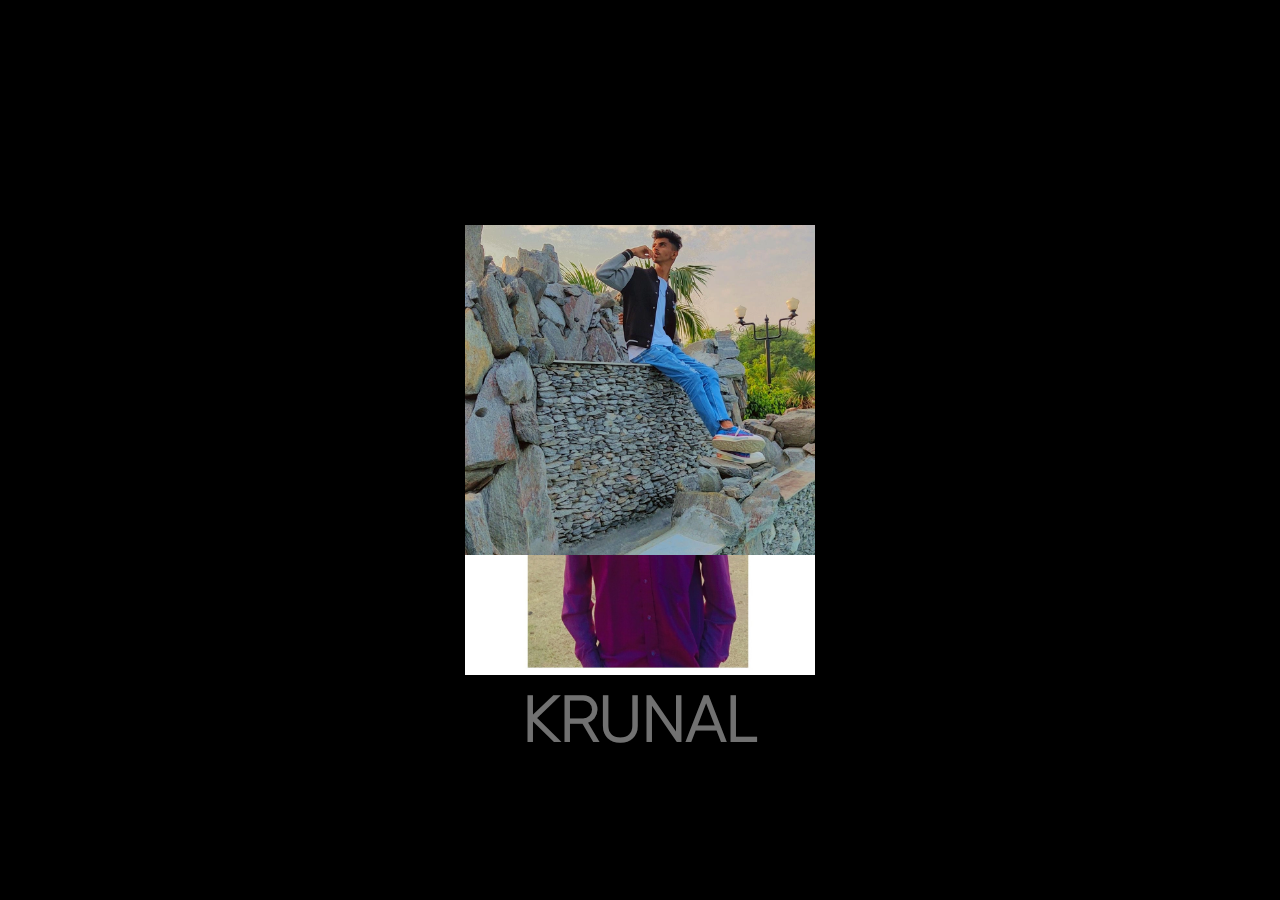
<file: 03-GSAP-TIMELINE/index.html>
<!DOCTYPE html>
<html lang="en">

<head>
    <meta charset="UTF-8">
    <meta name="viewport" content="width=device-width, initial-scale=1.0">
    <title>03 | GSAP</title>
    <link rel="stylesheet" href="style.css">
</head>

<body>
    <div class="main">
        <div class="animation-page">
            <div class="timeline">
                <div class="card card1 ">
                    <img id="img1" src="assets/photos/01.webp" alt="">
                </div>
                <div class="card card2">
                    <img id="img2" src="assets/photos/02.webp" alt="">
                </div>
                <div class="card card3">
                    <img id="img3" src="assets/photos/03.jpeg" alt="">
                </div>
                <div class="card card4">
                    <img id="img4" src="assets/photos/04.jpg" alt="">
                </div>
            </div>
            <h1><span>K</span><span>R</span><span>U</span><span>N</span><span>A</span><span>L</span> </h1>
            <p>One of the emerging creative minds in web design, crafting smooth, scroll-powered digital experiences
                that
                blend design and technology.</p>
        </div>

        <div class="main-page">
            <div class="bg">
                <video autoplay muted loop src="assets/video/darkcinematicbackground_SsPilBQs.mp4"></video>
                <div class="overlay">
                    <nav>
                        <a href="#">HOME</a>
                        <a href="#">JOURNEY</a>
                        <a href="#">ABOUT</a>
                        <a target="_blank" href="https://krunal-this-side.vercel.app/">THE KRUNAL FOUNDATION</a>
                        <a href="#">GALLERY</a>
                        <a href="#">PRESS</a>
                        <a href="#">CONTACT</a>
                    </nav>

                    <div class="text">
                        <div class="one">
                            <h1>KW</h1>
                        </div>
                        <div class="two">
                            <h1>THE LIFE</h1>
                        </div>
                        <div class="three">
                            <h1>OF</h1>
                        </div>
                        <div class="four">
                            <h1>KRUNAL</h1>
                            <button id="btn">Reapeat ()</button>
                            <h1>WAGHELA</h1>
                        </div>
                    </div>
                </div>
            </div>
        </div>
    </div>


    <script src="https://cdn.jsdelivr.net/npm/gsap@3.13.0/dist/gsap.min.js"></script>
    <script src="script.js"></script>
</body>

</html>
</file>
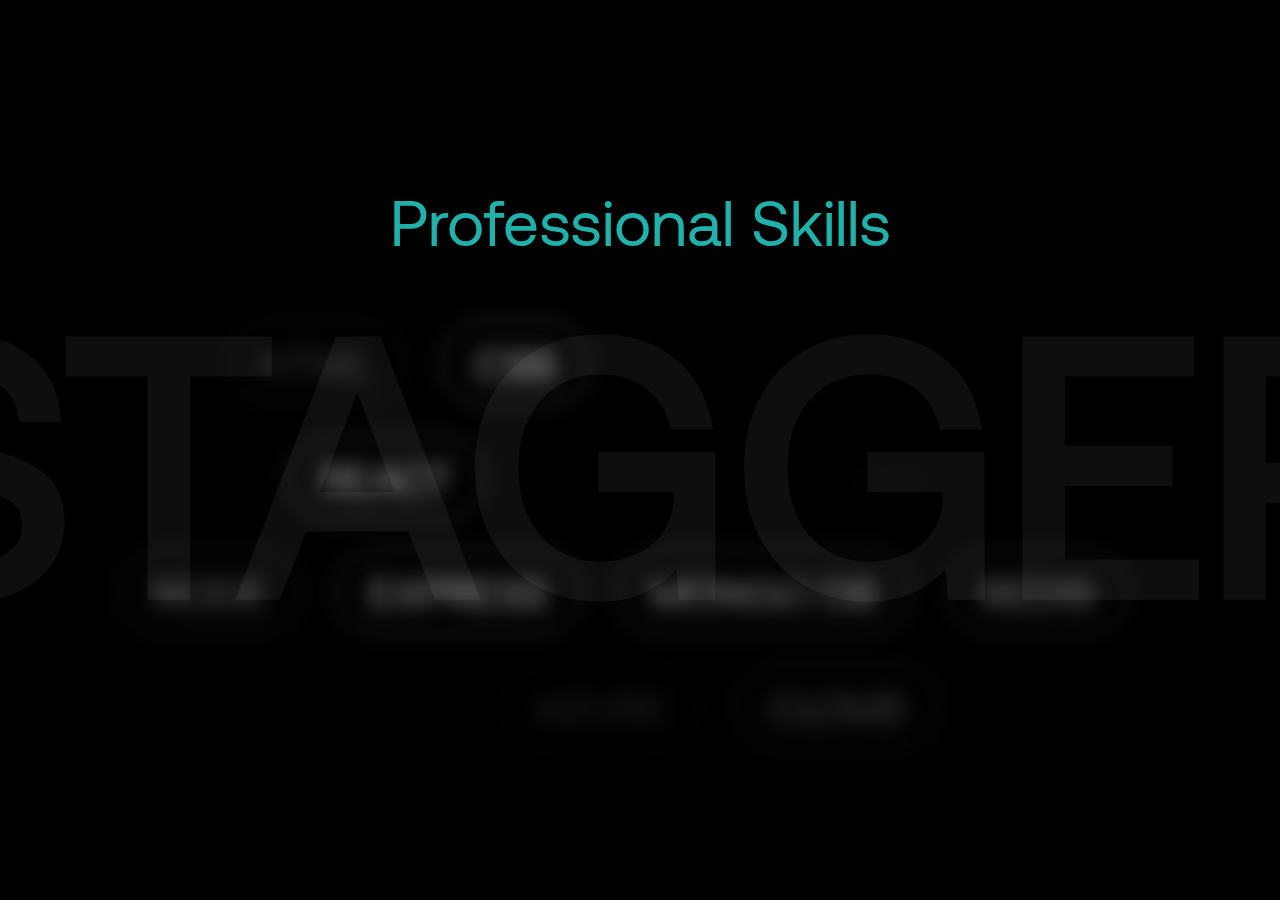
<file: 04-GSAP-STAGGER/index.html>
<!DOCTYPE html>
<html lang="en">

<head>
    <meta charset="UTF-8">
    <meta name="viewport" content="width=device-width, initial-scale=1.0">
    <title>04 - GSAP Stagger Animation</title>
    <link rel="stylesheet" href="style.css">
</head>

<body>
    <div class="main">
        <h1>STAGGER</h1>
        <div class="container">
            <div class="skills">
                <h1>Professional Skills</h1>
                <button class="txt">HTML</button>
                <button class="txt">CSS</button>
                <button class="txt">TAILWIND</button>
                <button class="txt">JS</button>
                <br>
                <button class="txt">REACT</button>
                <button class="txt">ANGULAR</button>
                <button class="txt">VUE</button>
                <br>
                <button class="txt">NODE</button>
                <button class="txt">EXPRESS</button>
                <button class="txt">MONGO DB</button>
                <button class="txt">REDIS</button>
                <br>
                <button class="txt">AWS</button>
                <button class="txt">AZURE</button>
                <button class="txt">CLOUD</button>

            </div>
        </div>
    </div>
    <script src="https://cdn.jsdelivr.net/npm/gsap@3.13.0/dist/gsap.min.js"></script>
    <script src="script.js"></script>
</body>

</html>
</file>
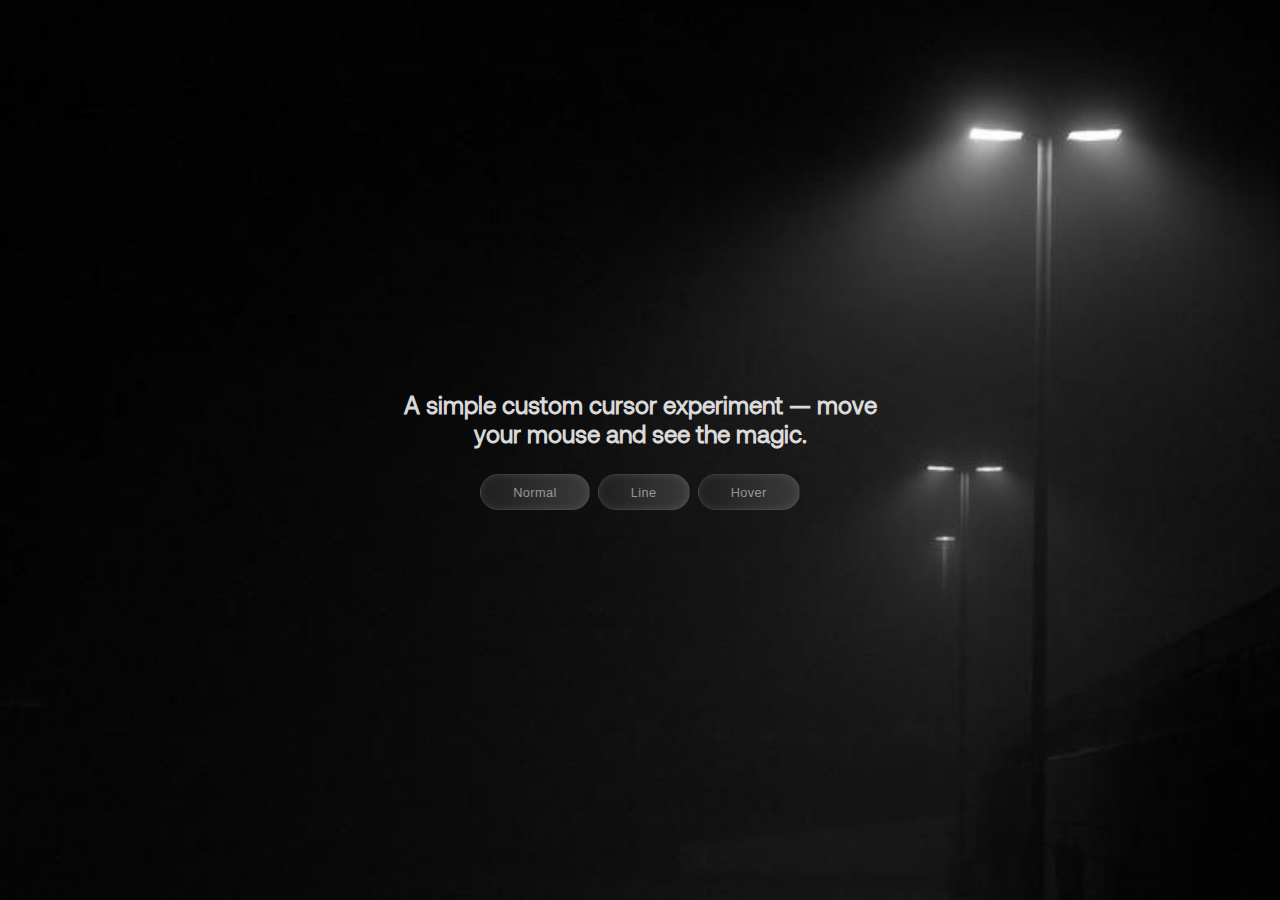
<file: 10-DOM-FUN/index.html>
<!DOCTYPE html>
<html lang="en">

<head>
    <meta charset="UTF-8">
    <meta name="viewport" content="width=device-width, initial-scale=1.0">
    <title>Cursor Experiment — Move Your Mouse and See the Magic</title>
    <link rel="stylesheet" href="style.css">
</head>

<body>

    <div id="main">
        <h1>A simple custom cursor experiment — move <br>your mouse and see the magic.</h1>
        <div class="buttons">
            <a href="normal-cursor.html">
                <button class="btn">Normal</button>
            </a>
            <a href="line-cursor.html">
                <button class="btn">Line</button>
            </a>
            <a href="hover.html">
                <button class="btn">Hover</button>
            </a>
        </div>
    </div>

    <script src="script.js"></script>
</body>

</html>
</file>
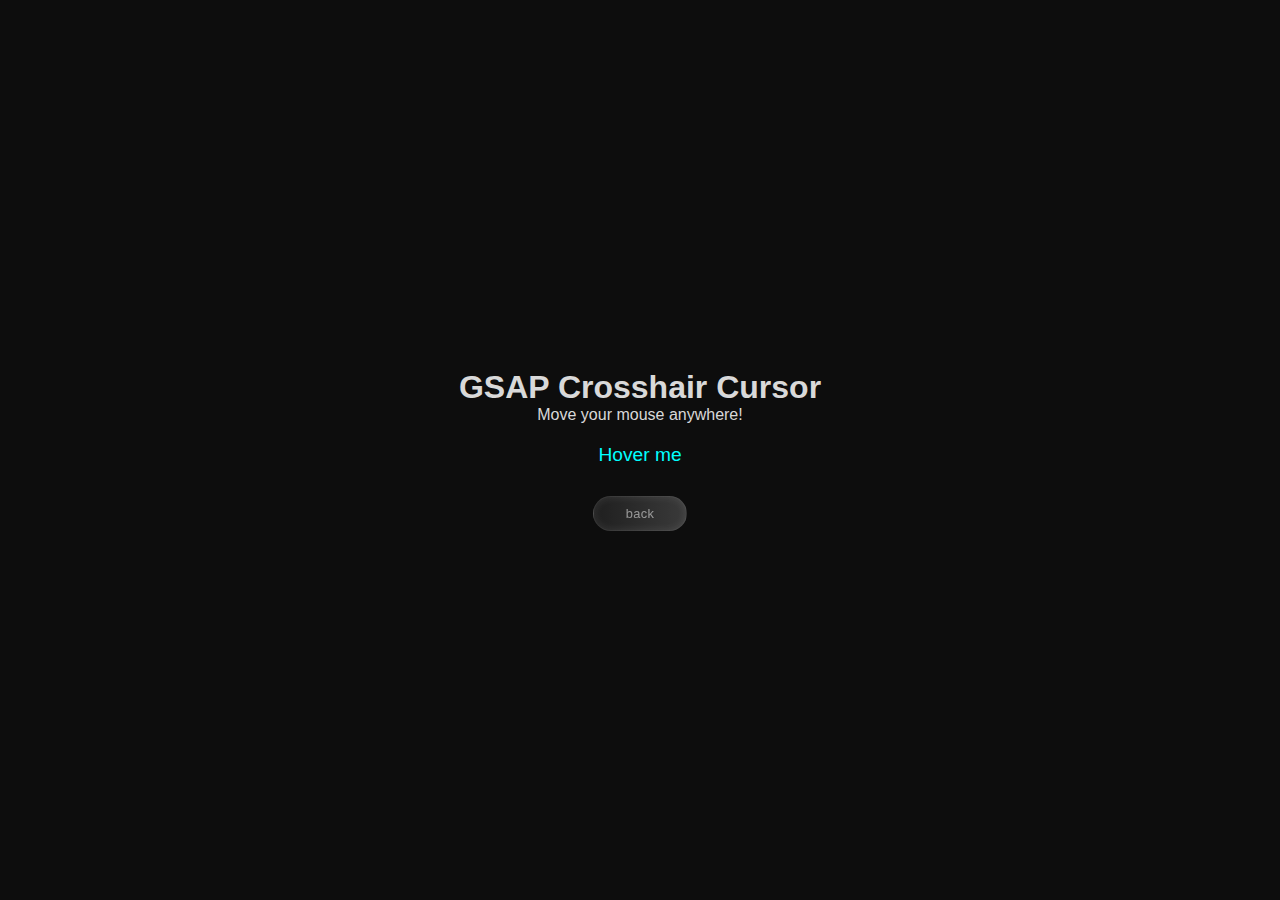
<file: 10-DOM-FUN/hover.html>
<!DOCTYPE html>
<html lang="en">

<head>
    <meta charset="UTF-8">
    <meta name="viewport" content="width=device-width, initial-scale=1.0">
    <title>Smooth GSAP Crosshair</title>
    <link rel="stylesheet" href="hover.css">
</head>

<body>

    <div class="container">
        <h1>GSAP Crosshair Cursor</h1>
        <p>Move your mouse anywhere!</p>
        <a href="#">Hover me</a>
    </div>
    <div>
        <a href="index.html">
            <button class="btn">back</button>
        </a>
    </div>

    <!-- Crosshair -->
    <div id="crosshair">
        <svg>
            <defs>
                <filter id="filter-noise-x">
                    <feTurbulence type="fractalNoise" baseFrequency="0.000001" numOctaves="1" id="filterX" />
                    <feDisplacementMap in="SourceGraphic" scale="40" />
                </filter>
                <filter id="filter-noise-y">
                    <feTurbulence type="fractalNoise" baseFrequency="0.000001" numOctaves="1" id="filterY" />
                    <feDisplacementMap in="SourceGraphic" scale="40" />
                </filter>
            </defs>
        </svg>

        <div class="line-horizontal"></div>
        <div class="line-vertical"></div>


    </div>



    <script src="https://cdnjs.cloudflare.com/ajax/libs/gsap/3.12.5/gsap.min.js"></script>
    <script src="hover.js"></script>
</body>

</html>
</file>
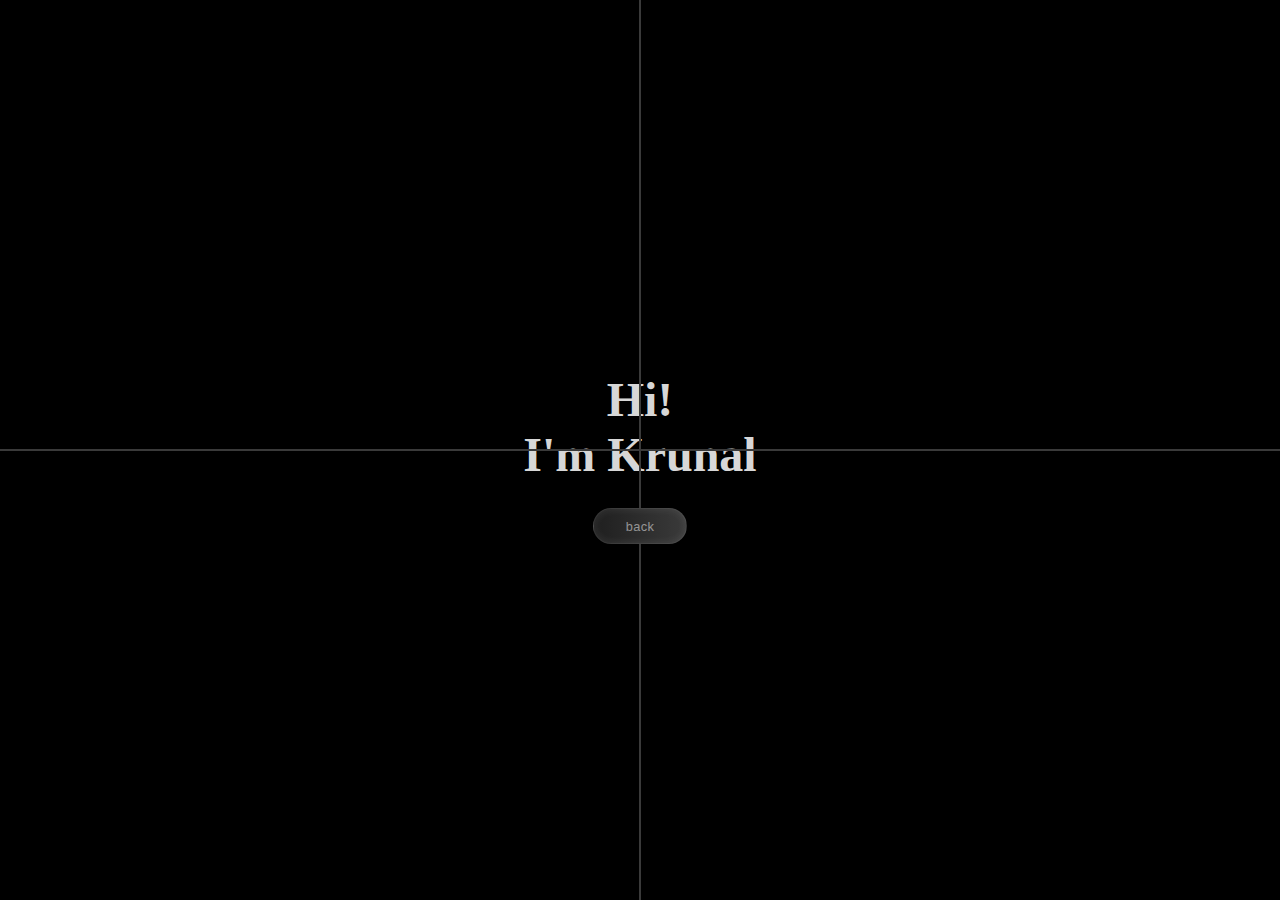
<file: 10-DOM-FUN/line-cursor.html>
<!DOCTYPE html>
<html lang="en">

<head>
    <meta charset="UTF-8">
    <meta name="viewport" content="width=device-width, initial-scale=1.0">
    <title>Welcome to — the Subtle Cursor Lines</title>
    <link rel="stylesheet" href="style.css">
</head>

<body>

    <div class="main">
        <div class="line-x"></div>
        <div class="line-y"></div>
        <h1 class="heading">Hi! <br> I'm Krunal</h1>
        <a href="index.html">
            <button class="btn">back</button>
        </a>
    </div>

    <script src="script.js"></script>
</body>

</html>
</file>
<file: 03-GSAP-TIMELINE/style.css>
@font-face {
    font-family: pp;
    src: url(assets/fonts/Urbanist-Regular.ttf);
}

@font-face {
    font-family: gilroy;
    src: url(assets/fonts/Gilroy-Light.otf);
}

@font-face {
    font-family: pp-bold;
    src: url(assets/fonts/pp-bold.ttf);
}

* {
    margin: 0;
    padding: 0;
    box-sizing: border-box;
    font-family: gilroy;
}

html,
body {
    height: 100%;
    width: 100%;
}

body::-webkit-scrollbar {
    display: none;
}

.main {
    width: 100%;
    height: 100%;
}

.animation-page {
    width: 100%;
    height: 100%;
    justify-content: center;
    align-items: center;
    flex-direction: column;
    position: absolute;
    z-index: 999;
    display: flex;
    color: white;
    background: black;
}

.timeline {
    position: relative;
    justify-content: center;
    align-items: center;
    flex-direction: column;
    display: flex;
}

.timeline .card {
    height: 450px;
    width: 350px;
    position: absolute;
}

.timeline .card1 {
    z-index: 4;
}

.timeline .card2 {
    z-index: 3;
}

.timeline .card3 {
    z-index: 2;
}

.timeline .card4 {
    z-index: 1;
}

.timeline .card #img1 {
    z-index: 99;
}

.timeline .card #img2 {
    z-index: 98;
}

.timeline .card #img3 {
    z-index: 97;
}

.timeline .card #img4 {
    z-index: 96;
}

.animation-page h1 {
    position: absolute;
    bottom: 16%;
    z-index: 55;
    font-size: 4rem;
}

.timeline .card img {
    width: 100%;
    height: 100%;
    object-fit: cover;
}

p {
    position: absolute;
    bottom: 5%;
    text-align: center;
    margin-top: 1.5rem;
    overflow: hidden;
    width: 30%;
}

.main-page {
    width: 100%;
    height: 100%;
    position: relative;
    overflow: hidden;
}

.main-page video {
    width: 100%;
    height: 100vh;
    object-fit: cover;
}

.main-page .overlay {
    width: 100%;
    height: 100%;
    left: 0;
    top: 0;
    position: absolute;
    mix-blend-mode: screen;
    background-color: rgb(255, 255, 255);
    z-index: 1;
}

.main-page nav {
    width: 100%;
    height: 40px;
    justify-content: space-between;
    padding: 0 1rem;
    align-items: center;
    border-bottom: 1.3px solid black;
    background-color: rgb(255, 255, 255);
    display: flex;
    z-index: 2;
    position: relative;
}

.main-page .overlay a {
    font-weight: 600;
    font-family: pp;
    color: black;
    text-decoration: none;
}

.main-page .text {
    flex-direction: column;
    margin-bottom: 1rem;
    height: 94.5%;
    align-items: center;
    font-family: pp;
    width: 100%;
    display: flex;
    z-index: 2;
}

.main-page .text .one {
    font-size: .4rem;
    height: 10rem;
    width: 100%;
    justify-content: center;
    align-items: center;
    display: flex;
}

.main-page .text .two,
.main-page .text .three,
.main-page .text .four {
    font-size: 4rem;
    height: 17rem;
    width: 100%;
    justify-content: center;
    border-bottom: 3px solid rgba(0, 0, 0, 0.285);
    align-items: center;
    display: flex;
}

.main-page .text .four {
    justify-content: space-between;
}

.main-page .text .one {
    border-bottom: 3px solid rgba(0, 0, 0, 0.285);
}

.main-page .text .one h1 {
    font-size: 1.2rem;
    color: black;
}

.main-page .text .four button {
    background: transparent;
    cursor: pointer;
    border: 1px solid black;
    font-weight: 900;
    font-family: gilroy;
    border-radius: 1rem;
    padding: .5rem 1rem;
}

.main-page .text .four button:active {
    scale: .95;
}

.main-page .text .two h1,
.main-page .text .three h1,
.main-page .text .four h1 {
    background: transparent;
    font-family: pp-bold;
    color: black;
}

.main-page .text .four {
    border-bottom: 0px;
}

@media (max-width:600px) {
    .animation-page .card {
        height: 250px;
        width: 200px;
    }

    .animation-page h1 {
        bottom: 25%;
        font-size: 2.5rem;
    }

    .animation-page p {
        text-align: center;
        width: 70%;
        bottom: 7%;
    }

    .main-page .overlay nav a {
        font-size: .5rem;
    }

    .main-page .overlay .text h1 {
        font-size: 4rem;
    }

    .main-page .overlay .text .one h1 {
        font-size: 1rem;
    }

    .main-page .overlay .text .four {
        flex-direction: column;
        font-size: 4rem;
    }

}

@media (max-width:350px) {
    .animation-page .card {
        height: 300px;
        width: 250px;
    }
}
</file>
<file: 04-GSAP-STAGGER/style.css>
@font-face {
    font-family: aeo;
    src: url(assets/fonts/fonnts.com-Aeonik_Regular.ttf);
}

* {
    margin: 0;
    padding: 0;
    box-sizing: border-box;
    font-family: aeo;
}

html,
body {
    height: 100%;
    width: 100%;
}

.main {
    width: 100%;
    height: 100%;
    position: relative;
    background-color: black;
    justify-content: center;
    align-items: center;
    display: flex;
}

.main h1 {
    color: rgba(128, 128, 128, 0.105);
    font-size: 40vh;
}

.container {
    position: absolute;
    place-items: center;
    display: grid;
    text-align: center;
    height: 100%;
    width: 100%;
}

button {
    margin-right: 2rem;
    cursor: pointer;
    margin-top: 1.8rem;
    border-radius: 3rem;
    opacity: 0;
    filter: blur(10px);
    padding: 1rem 2rem;
    background-color: transparent;
    font-size: 2.7rem;
    border: .2px solid white;
    color: white;
    transition: all ease .7s;
}

button:hover {
    border: 1px solid lightsteelblue;
    color: lightsteelblue;
}


.container h1 {
    filter: blur(10px);
    opacity: 0;
    font-weight: 200;
    margin: 2rem 0;
    font-size: 4rem;
    color: lightseagreen;
    transition: 3s;
}

@media (max-width:600px) {
    button {
        border-radius: 25px;
        padding: .5rem 1rem;
        margin-right: .3rem;
        margin-top: 1rem;
        font-size: 1rem;
        transition: all ease .5s;
    }

    .main h1 {
        font-size: 10vh;
    }

    .container h1 {
        margin: .5rem 0;
        font-size: 2rem;
    }
}
</file>
<file: 10-DOM-FUN/style.css>
@font-face {
    font-family: aeo;
    src: url(assets/fonnts.com-Aeonik_Regular.ttf);
}

@font-face {
    font-family: gilroy;
    src: url(assets/Gilroy-Light.otf);
}

* {
    margin: 0;
    padding: 0;
    box-sizing: border-box;
    font-family: system-ui, -apple-system, BlinkMacSystemFont, 'Segoe UI', Roboto, Oxygen, Ubuntu, Cantarell, 'Open Sans', 'Helvetica Neue', sans-serif;
    color: white;
}

html,
body {
    height: 100%;
    background-color: black;
    width: 100%;
}

html {
    overflow: hidden;
}

html::selection {
    color: black;
    background-color: white;
}

#main {
    width: 100%;
    height: 100%;
    flex-direction: column;
    justify-content: center;
    align-items: center;
    display: flex;
    /* background-position: center; */
    background-size: cover;
    background-image: url(assets/bg.jpg);
}

h1 {
    font-family: aeo;
    color: #ffffffd9;
    font-size: 1.5rem;
    text-align: center;
}

a {
    font-weight: 600;
    text-decoration: none;
}

.buttons {
    gap: .5rem;
    margin-top: 1rem;
    justify-content: center;
    align-items: center;
    display: flex;
}

.btn {
    border: 1px solid rgba(255, 255, 255, 0.1);
    font-family: 'Urbanians Regular', sans-serif;
    letter-spacing: 0.4px;
    margin-top: 10px;
    display: flex;
    gap: 2.25rem;
    background: linear-gradient(90deg, #1f1f1f, #3a3a3a);
    /* Replace with your gradient */
    color: rgba(255, 255, 255, 0.5);
    font-size: 0.8rem;
    font-weight: 300;
    padding: 0.58rem 2rem;
    border-radius: 9999px;
    position: relative;
    z-index: 9999999;
    transition: all 0.5s ease;
    box-shadow: inset 0 0 8px rgba(255, 255, 255, 0.1);
    cursor: pointer;
}

.btn:hover {
    color: #fff;
    background: linear-gradient(90deg, #3a3a3a, #1f1f1f);
}


/* For normal & line  */
.main {
    height: 100%;
    width: 100%;
    justify-content: center;
    align-items: center;
    display: flex;
    flex-direction: column;
}

.main .cir {
    pointer-events: none;
    border-radius: 50%;
    left: 0;
    top: 0;
    position: absolute;
    background-color: white;
    transform: translate(-50%, -50%);
    text-align: center;
    height: 15px;
    width: 15px;
    mix-blend-mode: difference;
    z-index: 555;
    transition: all linear .3s;
}

.main h1 {
    padding: 1rem 1rem;
    font-family: gilroy;
    font-size: 3rem;
    transition: all ease .5s;
}

.main .line-x {
    height: 1.5px;
    width: 100%;
    position: absolute;
    background-color: #3a3a3a;
}

.main .line-y {
    position: absolute;
    height: 100%;
    width: 1.5px;
    background-color: #3a3a3a;
}

@media (max-width:600px) {

    #main {
        padding: 0 1rem;
        background-position: 65% -80%;
    }

    h1 {
        font-size: 1rem;
    }
}
</file>
<file: 10-DOM-FUN/hover.css>
* {
    margin: 0;
    padding: 0;
    box-sizing: border-box;
}

body {
    background: #0d0d0d;
    color: #ffffffd9;

    /* color: ; */
    font-family: "Poppins", sans-serif;
    height: 100vh;
    overflow: hidden;
    display: flex;
    justify-content: center;
    flex-direction: column;
    align-items: center;
}

.container {
    text-align: center;
}

a {
    color: #00ffff;
    text-decoration: none;
    font-size: 1.2rem;
    margin-top: 20px;
    display: inline-block;
}

/* Crosshair setup */
#crosshair {
    position: fixed;
    inset: 0;
    pointer-events: none;
    z-index: 9999;
}

.line-horizontal {
    position: fixed;
    top: 0;
    left: 0;
    width: 100vw;
    height: 1px;
    background: white;
    opacity: 0;
    transform: translateY(0);
}

.line-vertical {
    position: fixed;
    top: 0;
    left: 0;
    width: 1px;
    height: 100vh;
    background: white;
    opacity: 0;
    transform: translateX(0);
}


.buttons {
    gap: .5rem;
    margin-top: 1rem;
    justify-content: center;
    align-items: center;
    display: flex;
}

.btn {
    border: 1px solid rgba(255, 255, 255, 0.1);
    font-family: 'Urbanians Regular', sans-serif;
    letter-spacing: 0.4px;
    margin-top: 10px;
    display: flex;
    gap: 2.25rem;
    background: linear-gradient(90deg, #1f1f1f, #3a3a3a);
    /* Replace with your gradient */
    color: rgba(255, 255, 255, 0.5);
    font-size: 0.8rem;
    font-weight: 300;
    /* display: block; */
    padding: 0.58rem 2rem;
    border-radius: 9999px;
    position: relative;
    z-index: 9999999;
    transition: all 0.5s ease;
    box-shadow: inset 0 0 8px rgba(255, 255, 255, 0.1);
    cursor: pointer;
}

.btn:hover {
    color: #fff;
    background: linear-gradient(90deg, #3a3a3a, #1f1f1f);
}
</file>
